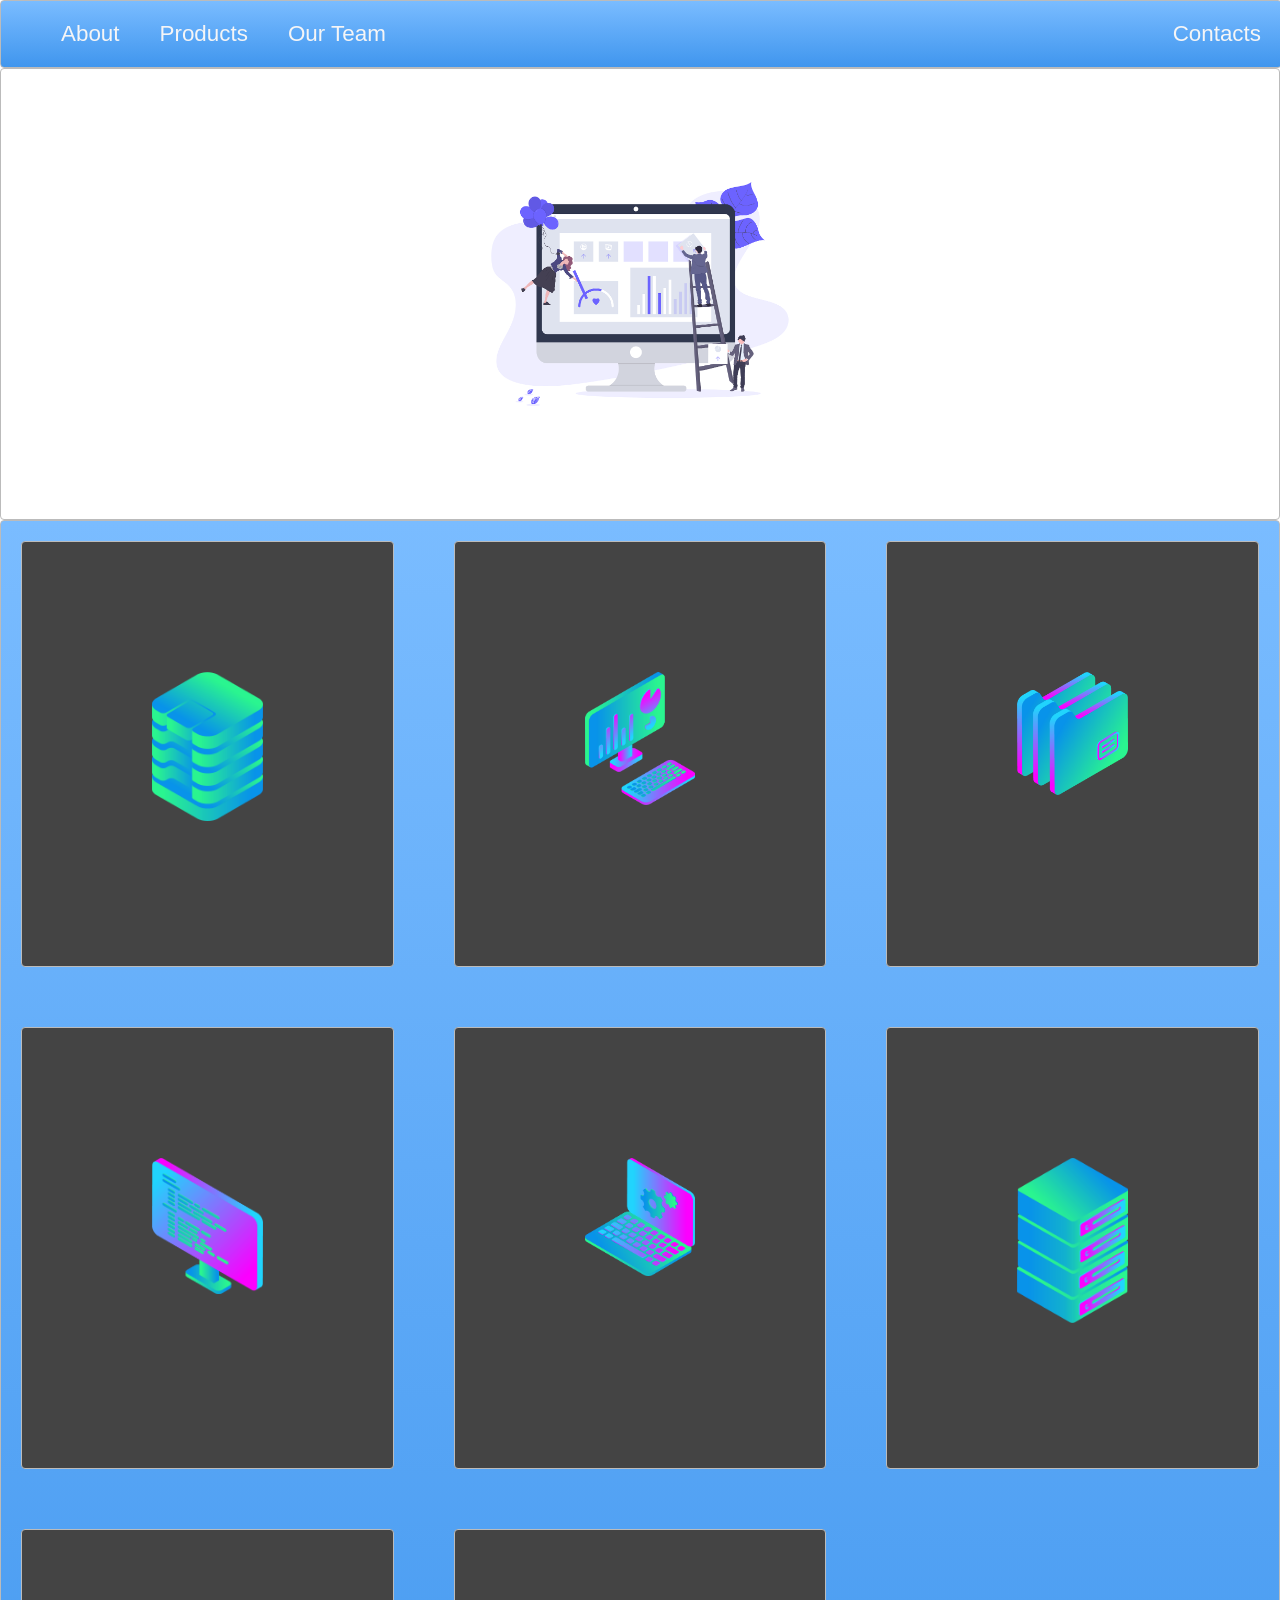
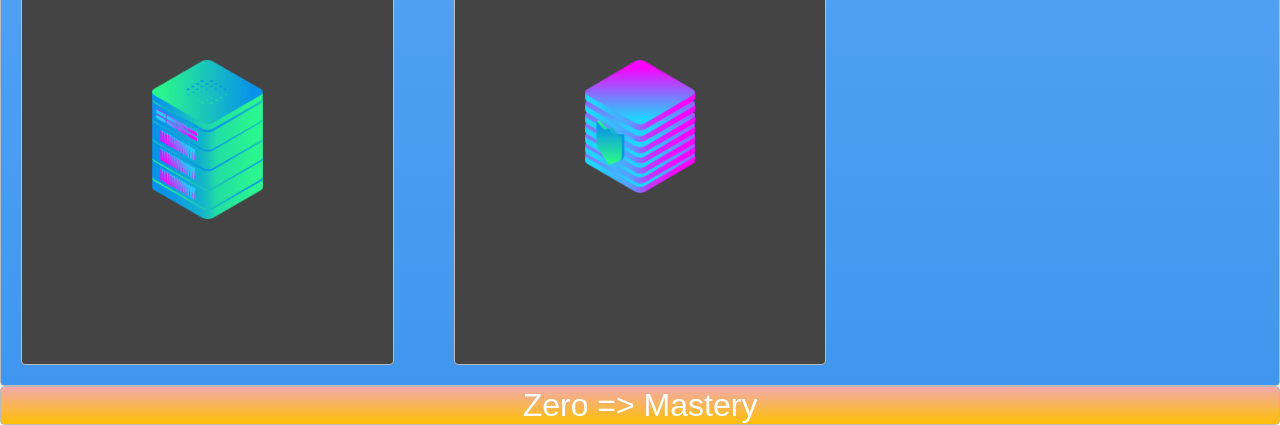
<file: Layout Excercise/index.html>
<!DOCTYPE html>
<html>
<head>
  <title>Layout Master</title>
  <link rel="stylesheet" type="text/css" href="./style.css">
</head>
<body>
  <div class="zone blue sticky">
    <ul class="main-nav">
      <li><a href="">About</a></li>
      <li><a href="">Products</a></li>
      <li><a href="">Our Team</a></li>
      <li class="push"><a href="">Contacts</a></li>
    </ul>
  </div>

  <div class="container zone"><img class="cover" src="img/undraw.png"></div>
  <div class="zone blue grid-wrapper">
    <div class="box zone"><img src="./img/data_storage_2_2.png"></div>
    <div class="box zone"><img src="./img/desktop_analytics_2.png"></div>
    <div class="box zone"><img src="./img/files_2.png"></div>
    <div class="box zone"><img src="./img/monitor_coding_2.png"></div>
    <div class="box zone"><img src="./img/monitor_settings_2.png"></div>
    <div class="box zone"><img src="./img/server_2_2.png"></div>
    <div class="box zone"><img src="./img/server_3.png"></div>
    <div class="box zone"><img src="./img/server_safe_2.png"></div>
  </div>
  <footer class="zone yellow">Zero => Mastery</div>
</body>
</html>
</file>
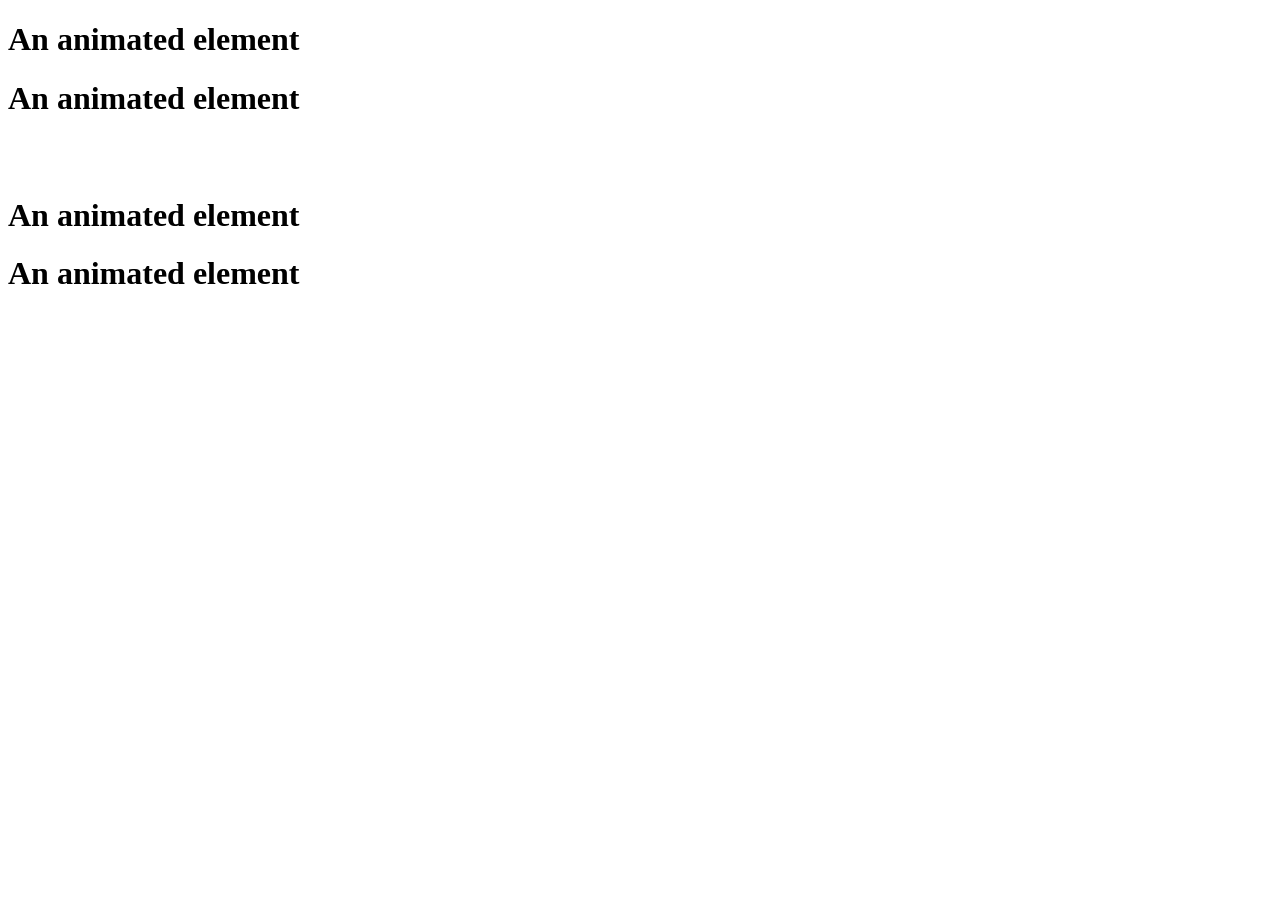
<file: 2-CSS/play with animate.css/index.html>
<!DOCTYPE html>
<html lang="en">
<head>
    <meta charset="UTF-8">
    <meta http-equiv="X-UA-Compatible" content="IE=edge">
    <meta name="viewport" content="width=device-width, initial-scale=1.0">
    <link
    rel="stylesheet"
    href="https://cdnjs.cloudflare.com/ajax/libs/animate.css/4.1.1/animate.min.css"
  />
    <title>Document</title>
</head>
<body>
    <h1 class="animate__animated animate__infinite animate__zoomInLeft">An animated element</h1>
    <h1 class="animate__animated animate__infinite animate__slideInDown">An animated element</h1>
    <h1 class="animate__animated animate__infinite animate__slideOutRight">An animated element</h1>
    <h1 class="animate__animated animate__infinite animate__rotateInDownLeft">An animated element</h1>
    <h1 class="animate__animated animate__infinite animate__fadeInUpBig">An animated element</h1>
</body>
</html>
</file>
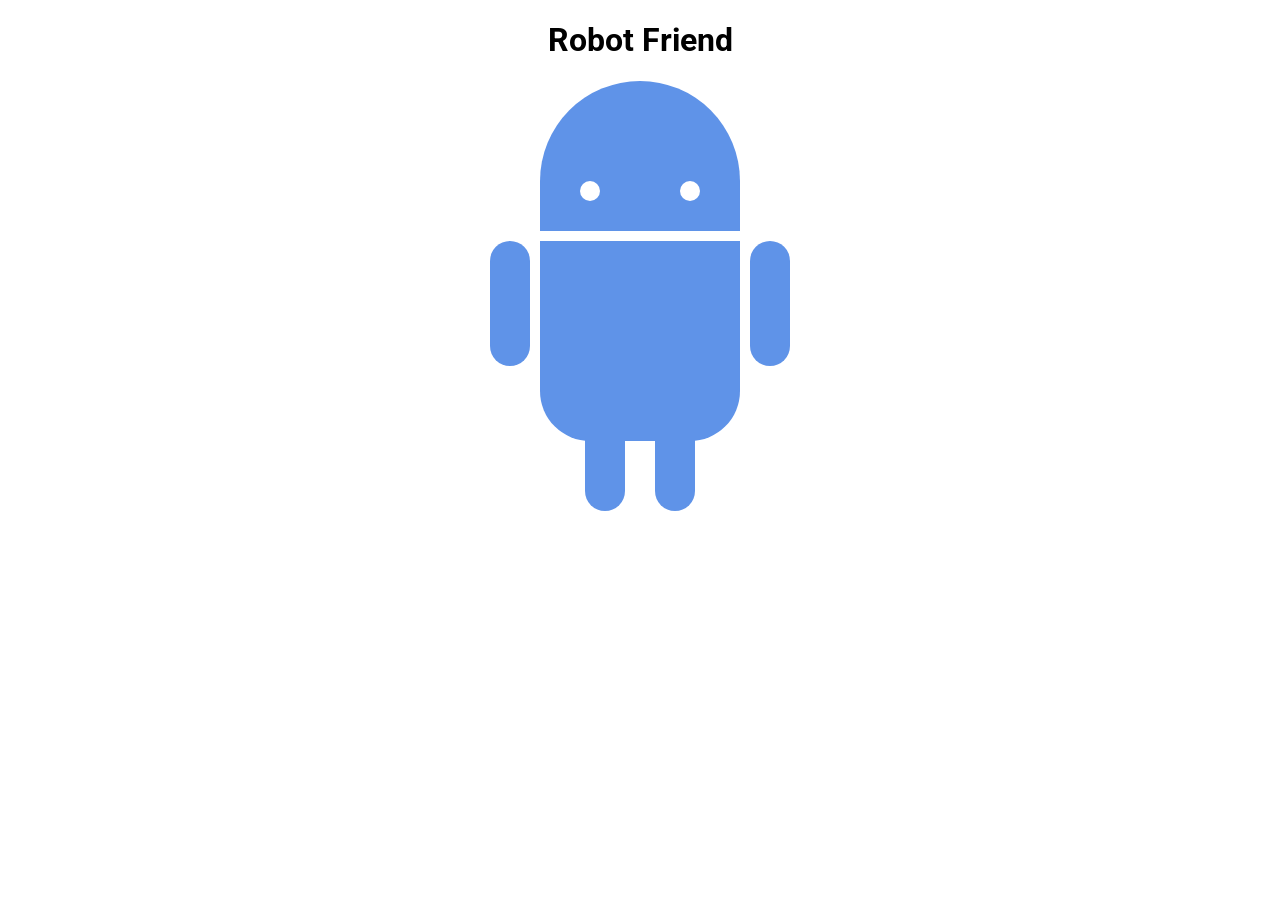
<file: 2-CSS/robot/index.html>
<!DOCTYPE html>
<html>
<head>
	<title>RoboPage</title>
	<link rel="stylesheet" type="text/css" href="style.css">
	<link href="https://fonts.googleapis.com/css?family=Roboto" rel="stylesheet">
</head>
<body>
	<h1>Robot Friend</h1>
	<div class="robots">
		<div class="android"> 
			<div class="head"> 
				<div class="eyes"> 
					<div class="left_eye"></div> 
					<div class="right_eye"></div>
				</div> 
			</div> 
			<div class="upper_body"> 
				<div class="left_arm"></div> 
				<div class="torso"></div> 
				<div class="right_arm"></div> 
			</div> 
			<div class="lower_body"> 
				<div class="left_leg"></div> 
				<div class="right_leg"></div> 
			</div> 
		</div>
	</div>
</body>
</html>
</file>
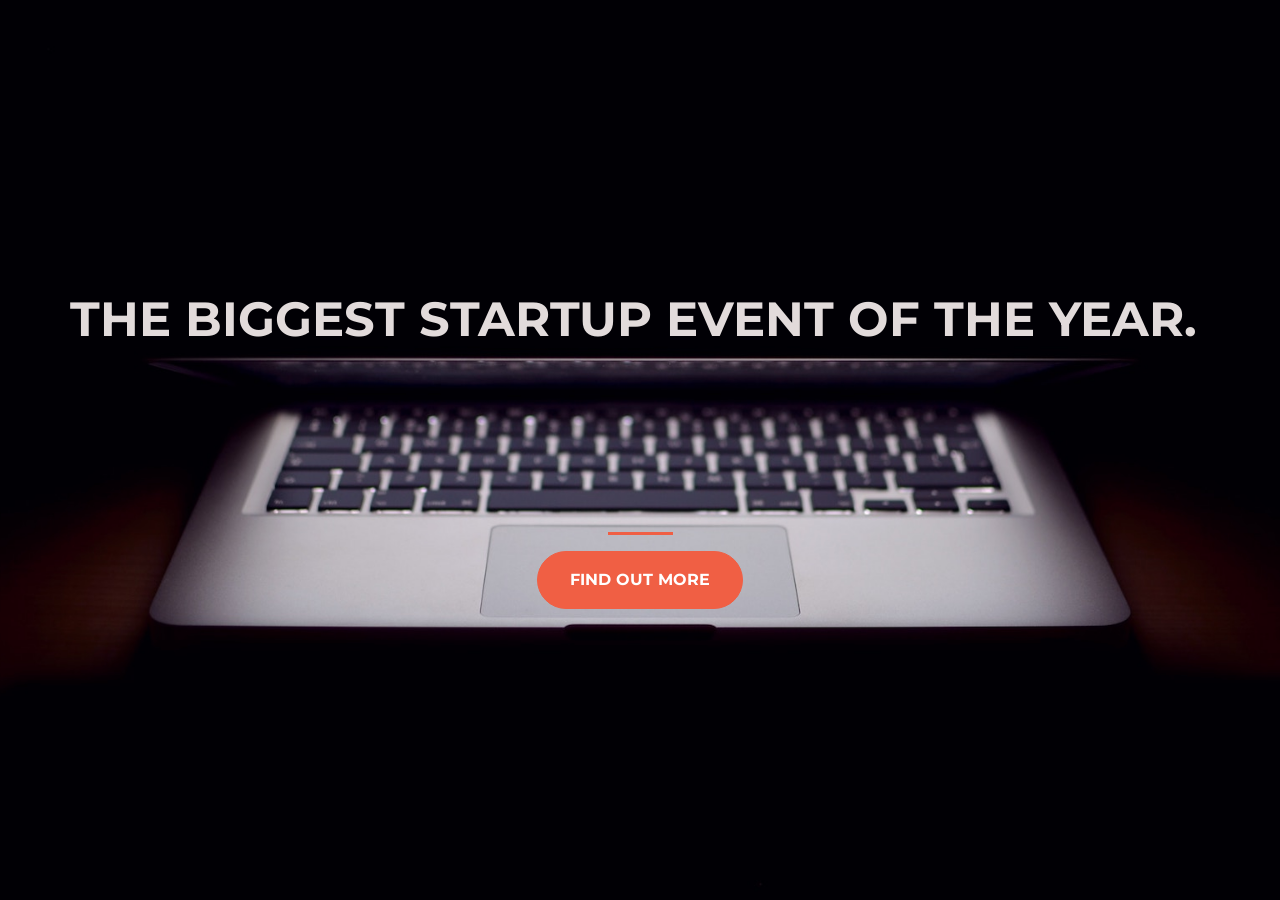
<file: 2-CSS/startup_files/index.html>
<!DOCTYPE html>
<html>
  <head>
    <meta charset="utf-8">
    <meta name="viewport" content="width=device-width, initial-scale=1">
    <title>Startup</title>

    <!-- Google Fonts -->
    <link href="https://fonts.googleapis.com/css?family=Montserrat" rel="stylesheet">

    <!-- Bootstrap CSS from a CDN. This way you don't have to include the bootstrap file yourself -->
    <link rel="stylesheet" href="https://stackpath.bootstrapcdn.com/bootstrap/4.3.1/css/bootstrap.min.css" integrity="sha384-ggOyR0iXCbMQv3Xipma34MD+dH/1fQ784/j6cY/iJTQUOhcWr7x9JvoRxT2MZw1T" crossorigin="anonymous">
    
    <!-- Your own stylesheet -->
    <link rel="stylesheet" type="text/css" href="style.css">
  </head>
  <body>
    <div class="container d-flex align-items-center h-100">
    <div class="row">
      <header>
    <h1 class="text-uppercase"><strong>The biggest startup event of the year.</strong></h1>
  </header>
  <div class="buffer col-12"></div>
  <section class="text-center col-12">
    <hr>
    <a href="https://mailchi.mp/e9c036c2c334/startup">
    <button class="btn btn-primary btn-xl">Find out more</button>
  </a>
  </section>
  </div>
</div>
  </body>
</html>
</file>
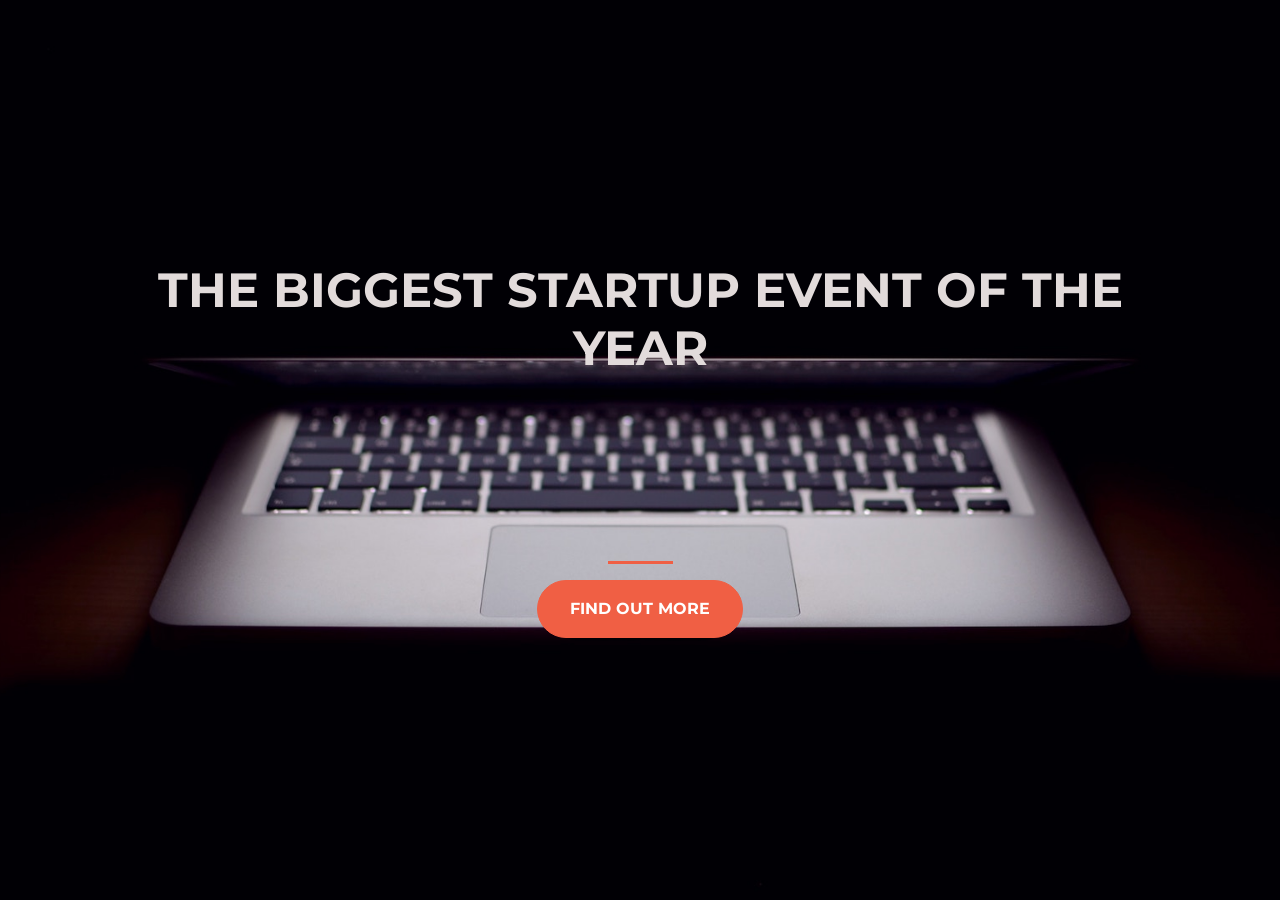
<file: 2-CSS/startup_files_2/index.html>
<!DOCTYPE html>
<html>
  <head>
    <title>Startup</title>
    <!-- Required meta tags -->
    <meta charset="utf-8">
    <meta name="viewport" content="width=device-width, initial-scale=1, shrink-to-fit=no">

    <!-- Google Fonts -->
    <link href="https://fonts.googleapis.com/css?family=Montserrat" rel="stylesheet">

    <!-- Bootstrap CSS from a CDN. This way you don't have to include the bootstrap file yourself -->
    <link rel="stylesheet" href="https://stackpath.bootstrapcdn.com/bootstrap/4.3.1/css/bootstrap.min.css" integrity="sha384-ggOyR0iXCbMQv3Xipma34MD+dH/1fQ784/j6cY/iJTQUOhcWr7x9JvoRxT2MZw1T" crossorigin="anonymous">
    <!-- Your own stylesheet -->
    <link rel="stylesheet" type="text/css" href="style.css">
  </head>
  <body>
    <div class="container d-flex align-items-center h-100">
      <div class="row">
        <header class="text-center col-12">
          <h1 class="text-uppercase"><strong>The biggest startup event of the year</strong></h1>
        </header>
        <div class="buffer col-12"></div>
        <section class="text-center col-12">
          <hr>
          <button class="btn btn-primary btn-xl">Find out more</button>
        </section>
      </div>
    </div>
  </body>
</html>
</file>
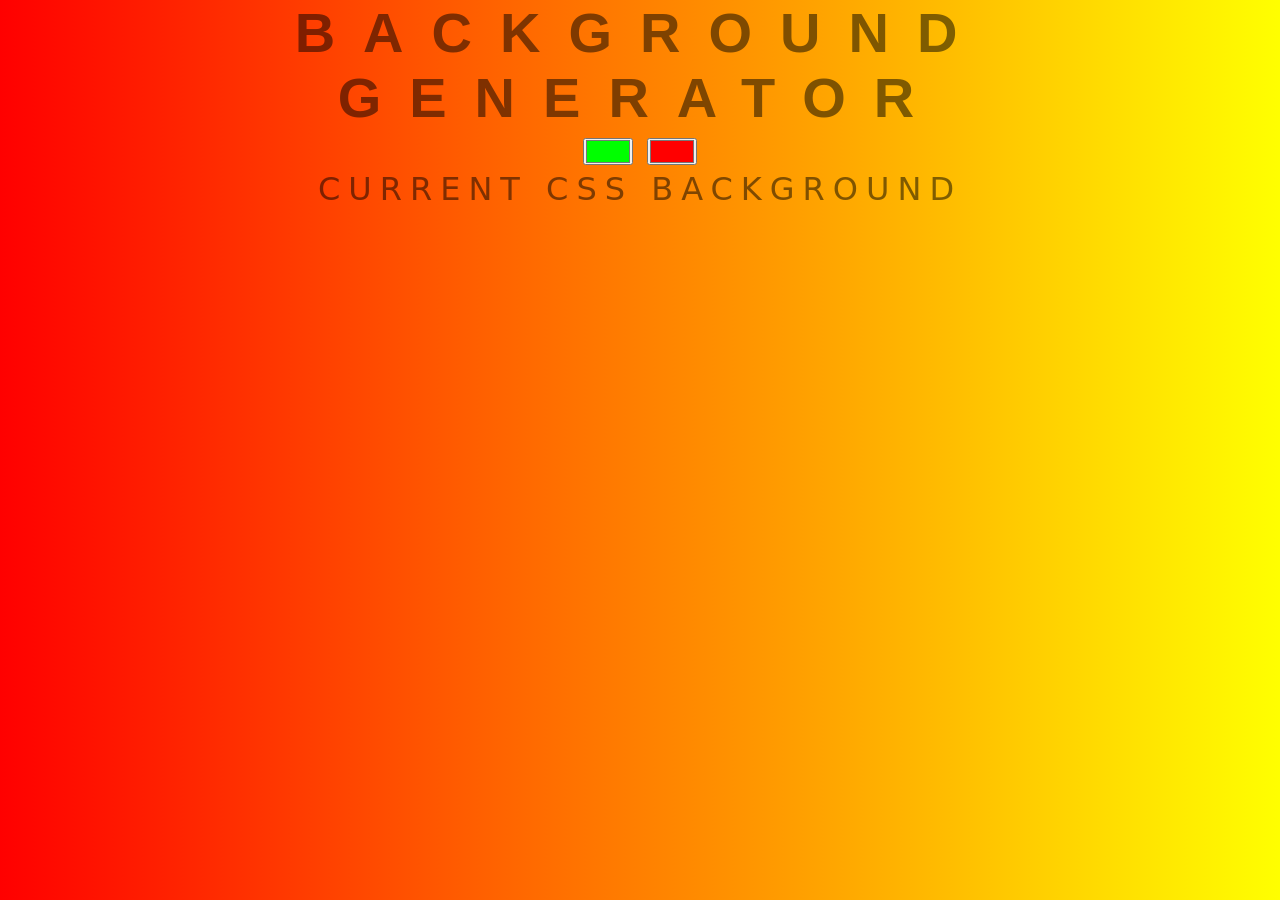
<file: 4-DOM Manipulation/Background Generator/index.html>
<!DOCTYPE html>
<html lang="en">

<head>
    <meta charset="UTF-8">
    <meta http-equiv="X-UA-Compatible" content="IE=edge">
    <meta name="viewport" content="width=device-width, initial-scale=1.0">
    <title>Gradient Background</title>
    <link href="https://cdn.jsdelivr.net/npm/bootstrap@5.1.1/dist/css/bootstrap.min.css" rel="stylesheet"
        integrity="sha384-F3w7mX95PdgyTmZZMECAngseQB83DfGTowi0iMjiWaeVhAn4FJkqJByhZMI3AhiU" crossorigin="anonymous">
    <link rel="stylesheet" type="text/css" href="style.css">
</head>

<body id="gradient">
    <h1>Background Generator</h1>
    <input class="color1" type="color" name="color1" value="#00ff00">
    <input class="color2" type="color" name="color2" value="#ff0000">
    <h2>Current CSS Background</h2>
    <h3></h3>
    <script type="text/javascript" src="bundle.js"></script>
</body>

</html>
</file>
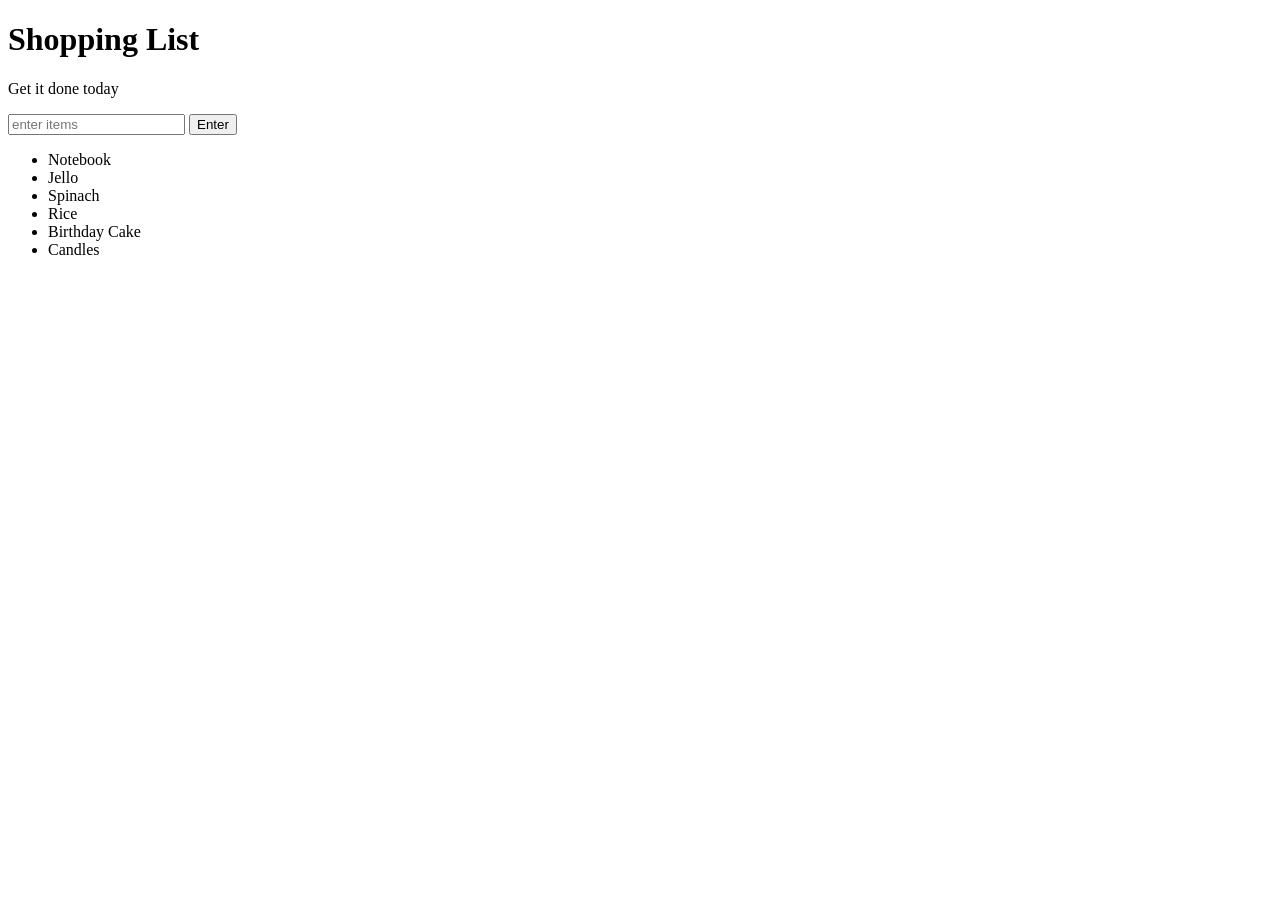
<file: 4-DOM Manipulation/domevents/index.html>
<!DOCTYPE html>
<html>
<head>
	<title>Javascript + DOM</title>
	<link rel="stylesheet" type="text/css" href="style.css">
</head>
<body>
	<h1>Shopping List</h1>
	<p id="first">Get it done today</p>
	<input id="userinput" type="text" placeholder="enter items">
	<button id="enter">Enter</button>
	<ul>
		<li class="bold red" random="23">Notebook</li>
		<li>Jello</li>
		<li>Spinach</li>
		<li>Rice</li>
		<li>Birthday Cake</li>
		<li>Candles</li>
	</ul>
	<script type="text/javascript" src="script.js"></script>
</body>
</html>
</file>
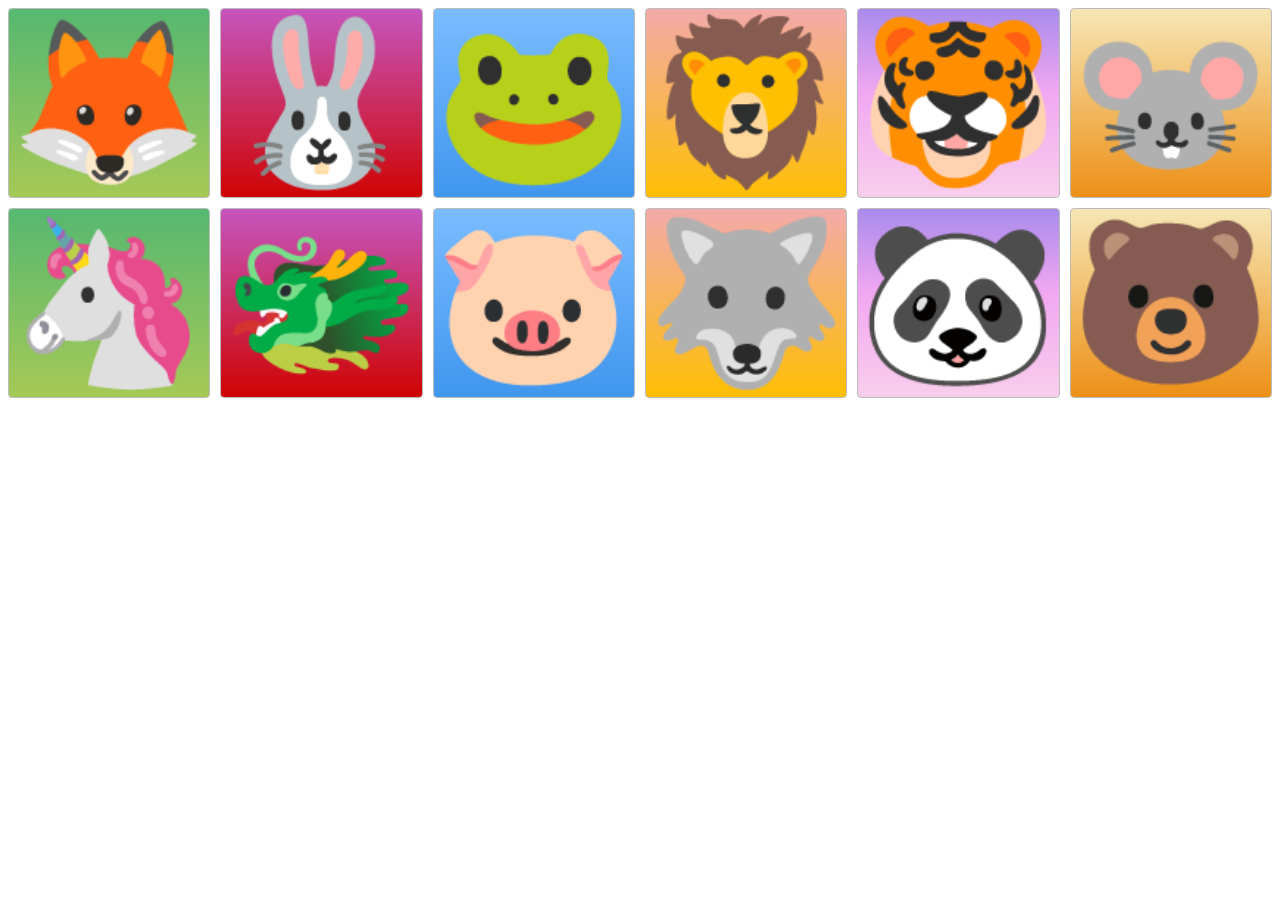
<file: 2-CSS/CSS Grid/files/index.html>
<!DOCTYPE html>
<html>
<head>
  <!-- the below meta tag is default in most modern browsers. however if you have an
  older browser, the emojis may not show up properly. In which case you need this meta
  tag. Read more here: https://teamtreehouse.com/community/meta-charsetutf8-what-does-this-mean-or-what-does-it-do-i-deleted-it-from-the-code-and-nothing-changed -->
  <meta charset="utf-8" >  
  <title>Grid Master</title>
  <link rel="stylesheet" type="text/css" href="./style.css">
</head>
<body>
  <div class="container">
    <div class="zone green">🦊</div>
    <div class="zone red">🐰</div>
    <div class="zone blue">🐸</div>
    <div class="zone yellow">🦁</div>
    <div class="zone purple">🐯</div>
    <div class="zone brown">🐭</div>
    <div class="zone green">🦄</div>
    <div class="zone red">🐲</div>
    <div class="zone blue">🐷</div>
    <div class="zone yellow">🐺</div>
    <div class="zone purple">🐼</div>
    <div class="zone brown">🐻</div>
  </div>
</body>
</html>
</file>
<file: Layout Excercise/style.css>
body {
  margin: auto 0;
  font-family: Arial, Helvetica, sans-serif;
}
.zone {
  /* padding: 30px 50px;
  margin: 40px 60px; */
  cursor: pointer;
  /* display: grid; */
  color: #fff;
  font-size: 2em;
  border-radius: 4px;
  border: 1px solid #bbb;
  transition: all 0.3s linear;
}

.zone:hover {
  -webkit-box-shadow: rgba(0, 0, 0, 0.8) 0px 5px 15px,
    inset rgba(0, 0, 0, 0.15) 0px -10px 20px;
  -moz-box-shadow: rgba(0, 0, 0, 0.8) 0px 5px 15px,
    inset rgba(0, 0, 0, 0.15) 0px -10px 20px;
  -o-box-shadow: rgba(0, 0, 0, 0.8) 0px 5px 15px,
    inset rgba(0, 0, 0, 0.15) 0px -10px 20px;
  box-shadow: rgba(0, 0, 0, 0.8) 0px 5px 15px,
    inset rgba(0, 0, 0, 0.15) 0px -10px 20px;
}
.box:hover {
  -webkit-transform: rotate(-7deg);
  -moz-box-transform: rotate(-7deg);
  -o-box-transform: rotate(-7deg);
  transform: rotate(-7deg);
}
.sticky {
  position: sticky;
  top: 0;
  width: 100%;
}
.main-nav {
  display: flex;
  list-style: none;
  font-size: 0.7em;
  margin: 0;
}
@media only screen and (max-width: 600px) {
  .main-nav {
    font-size: 0.5em;
    padding: 0px;
  }
}
li {
  padding: 20px;
}
a {
  color: #f5f5f6;
  text-decoration: none;
}
.push {
  margin-left: auto;
}
.container {
  display: flex;
  align-items: center;
  justify-content: center;
  height: 50vh;
}
.grid-wrapper {
  display: grid;
  gap: 20px;
  grid-template-columns: repeat(auto-fill, minmax(350px, 1fr));
}
.box > img {
  width: 100%;
}
.box {
  background-color: #444;
  padding: 130px;
  margin: 20px;
}
.cover {
  width: 40vh;
}
footer {
  text-align: center;
}

/*https://paulund.co.uk/how-to-create-shiny-css-buttons*/
/***********************************************************************
 *  Green Background
 **********************************************************************/
.green {
  background: #56b870; /* Old browsers */
  background: -moz-linear-gradient(top, #56b870 0%, #a5c956 100%); /* FF3.6+ */
  background: -webkit-gradient(
    linear,
    left top,
    left bottom,
    color-stop(0%, #56b870),
    color-stop(100%, #a5c956)
  ); /* Chrome,Safari4+ */
  background: -webkit-linear-gradient(
    top,
    #56b870 0%,
    #a5c956 100%
  ); /* Chrome10+,Safari5.1+ */
  background: -o-linear-gradient(
    top,
    #56b870 0%,
    #a5c956 100%
  ); /* Opera 11.10+ */
  background: -ms-linear-gradient(top, #56b870 0%, #a5c956 100%); /* IE10+ */
  background: linear-gradient(top, #56b870 0%, #a5c956 100%); /* W3C */
}

/***********************************************************************
 *  Red Background
 **********************************************************************/
.red {
  background: #c655be; /* Old browsers */
  background: -moz-linear-gradient(top, #c655be 0%, #cf0404 100%); /* FF3.6+ */
  background: -webkit-gradient(
    linear,
    left top,
    left bottom,
    color-stop(0%, #c655be),
    color-stop(100%, #cf0404)
  ); /* Chrome,Safari4+ */
  background: -webkit-linear-gradient(
    top,
    #c655be 0%,
    #cf0404 100%
  ); /* Chrome10+,Safari5.1+ */
  background: -o-linear-gradient(
    top,
    #c655be 0%,
    #cf0404 100%
  ); /* Opera 11.10+ */
  background: -ms-linear-gradient(top, #c655be 0%, #cf0404 100%); /* IE10+ */
  background: linear-gradient(top, #c655be 0%, #cf0404 100%); /* W3C */
}

/***********************************************************************
 *  Yellow Background
 **********************************************************************/
.yellow {
  background: #f3aaaa; /* Old browsers */
  background: -moz-linear-gradient(top, #f3aaaa 0%, #febf04 100%); /* FF3.6+ */
  background: -webkit-gradient(
    linear,
    left top,
    left bottom,
    color-stop(0%, #f3aaaa),
    color-stop(100%, #febf04)
  ); /* Chrome,Safari4+ */
  background: -webkit-linear-gradient(
    top,
    #f3aaaa 0%,
    #febf04 100%
  ); /* Chrome10+,Safari5.1+ */
  background: -o-linear-gradient(
    top,
    #f3aaaa 0%,
    #febf04 100%
  ); /* Opera 11.10+ */
  background: -ms-linear-gradient(top, #f3aaaa 0%, #febf04 100%); /* IE10+ */
  background: linear-gradient(top, #f3aaaa 0%, #febf04 100%); /* W3C */
}

/***********************************************************************
 *  Blue Background
 **********************************************************************/
.blue {
  background: #7abcff; /* Old browsers */
  background: -moz-linear-gradient(
    top,
    #7abcff 0%,
    #60abf8 44%,
    #4096ee 100%
  ); /* FF3.6+ */
  background: -webkit-gradient(
    linear,
    left top,
    left bottom,
    color-stop(0%, #7abcff),
    color-stop(44%, #60abf8),
    color-stop(100%, #4096ee)
  ); /* Chrome,Safari4+ */
  background: -webkit-linear-gradient(
    top,
    #7abcff 0%,
    #60abf8 44%,
    #4096ee 100%
  ); /* Chrome10+,Safari5.1+ */
  background: -o-linear-gradient(
    top,
    #7abcff 0%,
    #60abf8 44%,
    #4096ee 100%
  ); /* Opera 11.10+ */
  background: -ms-linear-gradient(
    top,
    #7abcff 0%,
    #60abf8 44%,
    #4096ee 100%
  ); /* IE10+ */
  background: linear-gradient(
    top,
    #7abcff 0%,
    #60abf8 44%,
    #4096ee 100%
  ); /* W3C */
}
</file>
<file: 2-CSS/robot/style.css>
h1 {
  text-align: center;
  font-family: "Roboto", sans-serif;
}

.robots {
  display: flex;
  justify-content: center;
}

.head,
.left_arm,
.torso,
.right_arm,
.left_leg,
.right_leg {
  background-color: #5f93e8;
}

.head {
  width: 200px;
  margin: 0 auto;
  height: 150px;
  border-radius: 200px 200px 0 0;
  margin-bottom: 10px;
}

.eyes {
  display: flex;
}

.head:hover {
  width: 300px;
  transition: 1s ease-in-out;
}

.upper_body {
  width: 300px;
  height: 150px;
  display: flex;
  justify-content: center;
}

.left_arm,
.right_arm {
  width: 40px;
  height: 125px;
  border-radius: 100px;
}

.left_arm {
  margin-right: 10px;
}

.right_arm {
  margin-left: 10px;
}

.torso {
  width: 200px;
  height: 200px;
  border-radius: 0 0 50px 50px;
}

.lower_body {
  width: 200px;
  height: 200px;
  /* This is another useful property. Hmm what do you think it does?*/
  margin: 0 auto;
  display: flex;
}

.left_leg,
.right_leg {
  width: 40px;
  height: 120px;
  border-radius: 0 0 100px 100px;
}

.left_leg {
  margin-left: 45px;
}

.left_leg:hover {
  -webkit-transform: rotate(20deg);
  -moz-transform: rotate(20deg);
  -o-transform: rotate(20deg);
  -ms-transform: rotate(20deg);
  transform: rotate(20deg);
}

.right_leg {
  margin-left: 30px;
}

.left_eye,
.right_eye {
  width: 20px;
  height: 20px;
  border-radius: 15px;
  background-color: white;
}

.left_eye {
  /* These properties are new and you haven't encountered
	in this course. Check out CSS Tricks to see what it does! */
  position: relative;
  top: 100px;
  left: 40px;
}

.right_eye {
  position: relative;
  top: 100px;
  left: 120px;
}
</file>
<file: 2-CSS/startup_files/style.css>
body,
html {
  width: 100%;
  height: 100%;
  font-family: "Montserrat", sans-serif;
  background: url(header.jpg) no-repeat center center fixed;
  -webkit-background-size: cover;
  -moz-background-size: cover;
  -o-background-size: cover;
  background-size: cover;
}
h1 {
  font-size: 3rem;
  color: #e2dbdb;
}
.buffer {
  height: 10rem;
}
hr {
  border-color: #f05f44;
  border-width: 3px;
  max-width: 65px;
}
.btn {
  font-weight: 700;
  border-radius: 300px;
  text-transform: uppercase;
}
.btn-primary {
  background-color: #f05f44;
  border-color: #f05f44;
}
.btn-xl {
  padding: 1rem 2rem;
}
.btn-xl:hover {
  background-color: #c04b36;
  border-color: #c04b36;
  border-width: 5px;
}
</file>
<file: 2-CSS/startup_files_2/style.css>
body,
html {
  width: 100%;
  height: 100%;
  font-family: 'Montserrat', sans-serif;
  background: url(header.jpg) no-repeat center center fixed; 
  -webkit-background-size: cover;
  -moz-background-size: cover;
  -o-background-size: cover;
  background-size: cover;
}

h1 {
  font-size: 3rem;
  color: #e2dbdb;
}

hr {
  border-color: #F05F44;
  border-width: 3px;
  max-width: 65px;
}

.buffer {
  height: 10rem;
}

.btn {
  font-weight: 700;
  border-radius: 300px;
  text-transform: uppercase;
}

.btn-primary {
  background-color: #F05F44;
  border-color: #F05F44;
}

.btn-primary:hover {
  background-color: #ee4b08;
  border-color: #ee4b08;
  border-width: 4px;
}

.btn-xl {
  padding: 1rem 2rem;
}
</file>
<file: 4-DOM Manipulation/Background Generator/style.css>
body {
	font: 'Raleway', sans-serif;
    color: rgba(0,0,0,.5);
    text-align: center;
    text-transform: uppercase;
    letter-spacing: .5em;
    top: 15%;
	background: linear-gradient(to right, red , yellow); /* Standard syntax */
}

h1 {
    font: 600 3.5em 'Raleway', sans-serif;
    color: rgba(0,0,0,.5);
    text-align: center;
    text-transform: uppercase;
    letter-spacing: .5em;
    width: 100%;
}

h3 {
	font: 900 1em 'Raleway', sans-serif;
    color: rgba(0,0,0,.5);
    text-align: center;
    text-transform: none;
    letter-spacing: 0.01em;

}
</file>
<file: 4-DOM Manipulation/domevents/style.css>
.coolTitle {
  text-align: center;
  font-family: 'Oswald', Helvetica, sans-serif;
  font-size: 40px;
  transform: skewY(-10deg);
  letter-spacing: 4px;
  word-spacing: -8px;
  color: tomato;
  text-shadow: 
    -1px -1px 0 firebrick,
    -2px -2px 0 firebrick,
    -3px -3px 0 firebrick,
    -4px -4px 0 firebrick,
    -5px -5px 0 firebrick,
    -6px -6px 0 firebrick,
    -7px -7px 0 firebrick,
    -8px -8px 0 firebrick,
    -30px 20px 40px dimgrey;
}

.done {
  text-decoration: line-through;
}
</file>
<file: 2-CSS/CSS Grid/files/style.css>
.zone {
  cursor: pointer;
  display: inline-block;
  text-align: center;
  font-size: 10em;
  border-radius: 4px;
  border: 1px solid #bbb;
  transition: all 0.3s linear;
}

.zone:hover {
  -webkit-box-shadow: rgba(0, 0, 0, 0.8) 0px 5px 15px,
    inset rgba(0, 0, 0, 0.15) 0px -10px 20px;
  -moz-box-shadow: rgba(0, 0, 0, 0.8) 0px 5px 15px,
    inset rgba(0, 0, 0, 0.15) 0px -10px 20px;
  -o-box-shadow: rgba(0, 0, 0, 0.8) 0px 5px 15px,
    inset rgba(0, 0, 0, 0.15) 0px -10px 20px;
  box-shadow: rgba(0, 0, 0, 0.8) 0px 5px 15px,
    inset rgba(0, 0, 0, 0.15) 0px -10px 20px;
}
.container {
  display: grid;
  gap: 10px;
  grid-template-columns: repeat(auto-fill, minmax(200px, 1fr));
  grid-template-rows: 1fr;
}

/*https://paulund.co.uk/how-to-create-shiny-css-buttons*/
/***********************************************************************
 *  Green Background
 **********************************************************************/
.green {
  background: #56b870; /* Old browsers */
  background: -moz-linear-gradient(top, #56b870 0%, #a5c956 100%); /* FF3.6+ */
  background: -webkit-gradient(
    linear,
    left top,
    left bottom,
    color-stop(0%, #56b870),
    color-stop(100%, #a5c956)
  ); /* Chrome,Safari4+ */
  background: -webkit-linear-gradient(
    top,
    #56b870 0%,
    #a5c956 100%
  ); /* Chrome10+,Safari5.1+ */
  background: -o-linear-gradient(
    top,
    #56b870 0%,
    #a5c956 100%
  ); /* Opera 11.10+ */
  background: -ms-linear-gradient(top, #56b870 0%, #a5c956 100%); /* IE10+ */
  background: linear-gradient(top, #56b870 0%, #a5c956 100%); /* W3C */
  /* grid-column: 1/-1; */
  /* grid-column: span 3; */
}

/***********************************************************************
 *  Red Background
 **********************************************************************/
.red {
  background: #c655be; /* Old browsers */
  background: -moz-linear-gradient(top, #c655be 0%, #cf0404 100%); /* FF3.6+ */
  background: -webkit-gradient(
    linear,
    left top,
    left bottom,
    color-stop(0%, #c655be),
    color-stop(100%, #cf0404)
  ); /* Chrome,Safari4+ */
  background: -webkit-linear-gradient(
    top,
    #c655be 0%,
    #cf0404 100%
  ); /* Chrome10+,Safari5.1+ */
  background: -o-linear-gradient(
    top,
    #c655be 0%,
    #cf0404 100%
  ); /* Opera 11.10+ */
  background: -ms-linear-gradient(top, #c655be 0%, #cf0404 100%); /* IE10+ */
  background: linear-gradient(top, #c655be 0%, #cf0404 100%); /* W3C */
}

/***********************************************************************
 *  Yellow Background
 **********************************************************************/
.yellow {
  background: #f3aaaa; /* Old browsers */
  background: -moz-linear-gradient(top, #f3aaaa 0%, #febf04 100%); /* FF3.6+ */
  background: -webkit-gradient(
    linear,
    left top,
    left bottom,
    color-stop(0%, #f3aaaa),
    color-stop(100%, #febf04)
  ); /* Chrome,Safari4+ */
  background: -webkit-linear-gradient(
    top,
    #f3aaaa 0%,
    #febf04 100%
  ); /* Chrome10+,Safari5.1+ */
  background: -o-linear-gradient(
    top,
    #f3aaaa 0%,
    #febf04 100%
  ); /* Opera 11.10+ */
  background: -ms-linear-gradient(top, #f3aaaa 0%, #febf04 100%); /* IE10+ */
  background: linear-gradient(top, #f3aaaa 0%, #febf04 100%); /* W3C */
}

/***********************************************************************
 *  Blue Background
 **********************************************************************/
.blue {
  background: #7abcff; /* Old browsers */
  background: -moz-linear-gradient(
    top,
    #7abcff 0%,
    #60abf8 44%,
    #4096ee 100%
  ); /* FF3.6+ */
  background: -webkit-gradient(
    linear,
    left top,
    left bottom,
    color-stop(0%, #7abcff),
    color-stop(44%, #60abf8),
    color-stop(100%, #4096ee)
  ); /* Chrome,Safari4+ */
  background: -webkit-linear-gradient(
    top,
    #7abcff 0%,
    #60abf8 44%,
    #4096ee 100%
  ); /* Chrome10+,Safari5.1+ */
  background: -o-linear-gradient(
    top,
    #7abcff 0%,
    #60abf8 44%,
    #4096ee 100%
  ); /* Opera 11.10+ */
  background: -ms-linear-gradient(
    top,
    #7abcff 0%,
    #60abf8 44%,
    #4096ee 100%
  ); /* IE10+ */
  background: linear-gradient(
    top,
    #7abcff 0%,
    #60abf8 44%,
    #4096ee 100%
  ); /* W3C */
}

/***********************************************************************
 *  Purple Background
 **********************************************************************/
.purple {
  background: #a88beb; /* Old browsers */
  background: -moz-linear-gradient(
    top,
    #a88beb 0%,
    #f1a7f1 44%,
    #f8ceec 100%
  ); /* FF3.6+ */
  background: -webkit-gradient(
    linear,
    left top,
    left bottom,
    color-stop(0%, #a88beb),
    color-stop(44%, #f1a7f1),
    color-stop(100%, #f8ceec)
  ); /* Chrome,Safari4+ */
  background: -webkit-linear-gradient(
    top,
    #a88beb 0%,
    #f1a7f1 44%,
    #f8ceec 100%
  ); /* Chrome10+,Safari5.1+ */
  background: -o-linear-gradient(
    top,
    #a88beb 0%,
    #f1a7f1 44%,
    #f8ceec 100%
  ); /* Opera 11.10+ */
  background: -ms-linear-gradient(
    top,
    #a88beb 0%,
    #f1a7f1 44%,
    #f8ceec 100%
  ); /* IE10+ */
  background: linear-gradient(
    top,
    #a88beb 0%,
    #f1a7f1 44%,
    #f8ceec 100%
  ); /* W3C */
}

/***********************************************************************
 *  Brown Background
 **********************************************************************/
.brown {
  background: #f6e6b4; /* Old browsers */
  background: -moz-linear-gradient(top, #f6e6b4 0%, #ed9017 100%); /* FF3.6+ */
  background: -webkit-gradient(
    linear,
    left top,
    left bottom,
    color-stop(0%, #f6e6b4),
    color-stop(100%, #ed9017)
  ); /* Chrome,Safari4+ */
  background: -webkit-linear-gradient(
    top,
    #f6e6b4 0%,
    #ed9017 100%
  ); /* Chrome10+,Safari5.1+ */
  background: -o-linear-gradient(
    top,
    #f6e6b4 0%,
    #ed9017 100%
  ); /* Opera 11.10+ */
  background: -ms-linear-gradient(top, #f6e6b4 0%, #ed9017 100%); /* IE10+ */
  background: linear-gradient(top, #f6e6b4 0%, #ed9017 100%); /* W3C */
  filter: progid:DXImageTransform.Microsoft.gradient( startColorstr='#f6e6b4', endColorstr='#ed9017',GradientType=0 ); /* IE6-9 */
}
</file>
